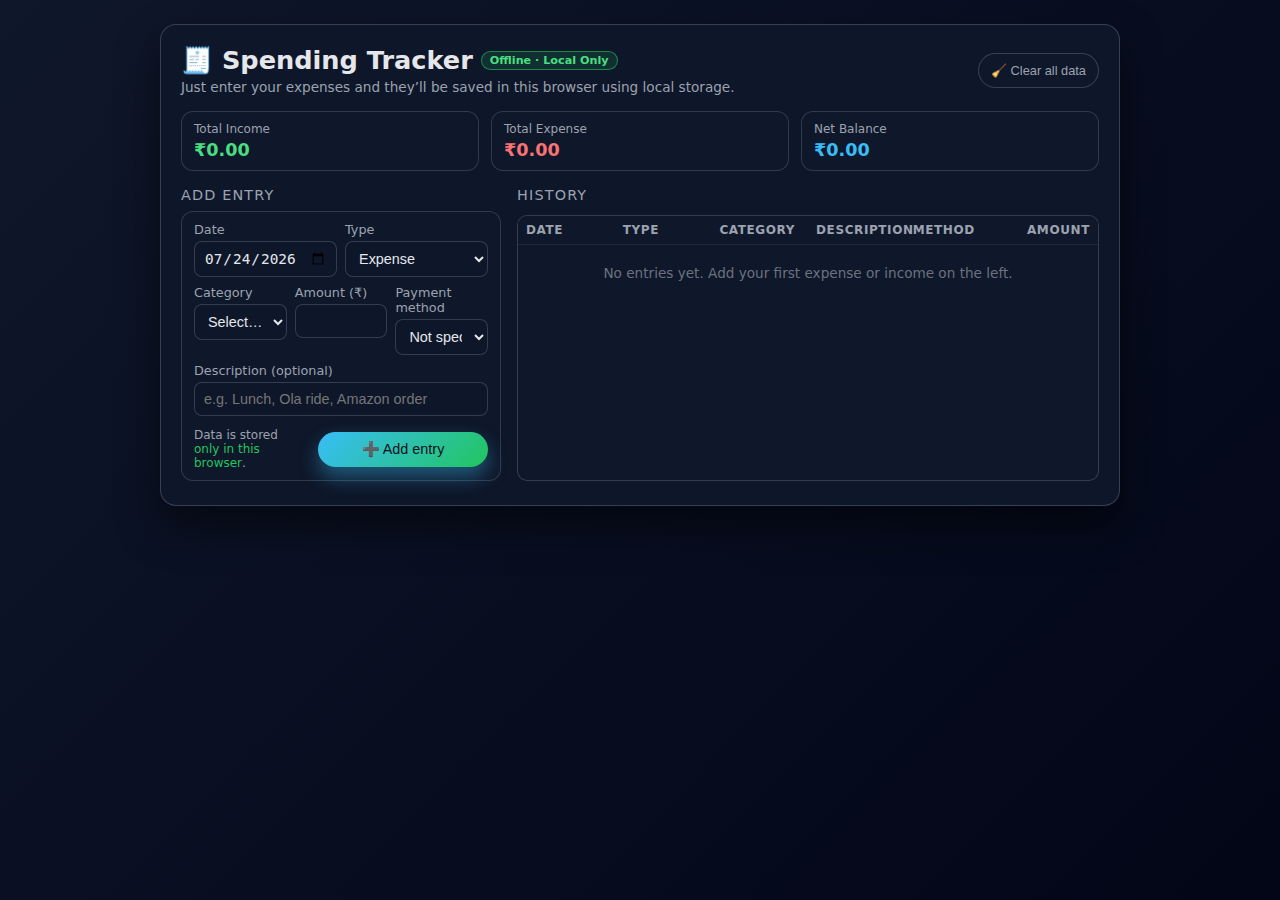
<file: expenditure_tracker.html>
<!DOCTYPE html>
<html lang="en">
<head>
  <meta charset="UTF-8" />
  <title>My Spending Tracker</title>
  <meta name="viewport" content="width=device-width, initial-scale=1" />
  <style>
    :root {
      font-family: system-ui, -apple-system, BlinkMacSystemFont, "Segoe UI", sans-serif;
    }

    * {
      box-sizing: border-box;
    }

    body {
      margin: 0;
      padding: 0;
      min-height: 100vh;
      background: linear-gradient(135deg, #0f172a, #020617);
      color: #e5e7eb;
      display: flex;
      justify-content: center;
      align-items: flex-start;
      padding: 24px;
    }

    .app {
      width: 100%;
      max-width: 960px;
      background: rgba(15, 23, 42, 0.95);
      border-radius: 16px;
      box-shadow: 0 20px 40px rgba(0, 0, 0, 0.5);
      padding: 20px 20px 24px;
      border: 1px solid rgba(148, 163, 184, 0.3);
    }

    .app-header {
      display: flex;
      justify-content: space-between;
      align-items: center;
      gap: 12px;
      margin-bottom: 16px;
    }

    .title-group h1 {
      margin: 0;
      font-size: 1.6rem;
      display: flex;
      align-items: center;
      gap: 8px;
    }

    .title-badge {
      font-size: 0.7rem;
      padding: 2px 8px;
      border-radius: 999px;
      background: rgba(34, 197, 94, 0.15);
      color: #4ade80;
      border: 1px solid rgba(34, 197, 94, 0.6);
    }

    .title-group p {
      margin: 4px 0 0;
      font-size: 0.85rem;
      color: #9ca3af;
    }

    .summary {
      display: grid;
      grid-template-columns: repeat(3, minmax(0, 1fr));
      gap: 12px;
      margin-bottom: 16px;
    }

    .card {
      background: rgba(15, 23, 42, 0.9);
      border-radius: 12px;
      padding: 10px 12px;
      border: 1px solid rgba(148, 163, 184, 0.25);
    }

    .card-label {
      font-size: 0.75rem;
      color: #9ca3af;
      margin-bottom: 4px;
    }

    .card-value {
      font-size: 1.1rem;
      font-weight: 600;
    }

    .card-value.expense {
      color: #f97373;
    }
    .card-value.income {
      color: #4ade80;
    }
    .card-value.net {
      color: #38bdf8;
    }

    .layout {
      display: grid;
      grid-template-columns: minmax(0, 1.1fr) minmax(0, 2fr);
      gap: 16px;
    }

    @media (max-width: 800px) {
      .layout {
        grid-template-columns: 1fr;
      }
      .summary {
        grid-template-columns: 1fr;
      }
    }

    .section-title {
      font-size: 0.9rem;
      text-transform: uppercase;
      letter-spacing: 0.08em;
      color: #9ca3af;
      margin-bottom: 8px;
    }

    form {
      display: grid;
      grid-template-columns: 1fr;
      gap: 8px;
    }

    .field-group {
      display: flex;
      flex-direction: column;
      gap: 4px;
    }

    label {
      font-size: 0.8rem;
      color: #9ca3af;
    }

    input, select, textarea {
      border-radius: 8px;
      border: 1px solid rgba(55, 65, 81, 0.9);
      padding: 8px 9px;
      background: rgba(15, 23, 42, 0.95);
      color: #e5e7eb;
      font-size: 0.9rem;
      outline: none;
      transition: border 0.15s ease, box-shadow 0.15s ease, background 0.15s ease;
    }

    input:focus, select:focus, textarea:focus {
      border-color: #38bdf8;
      box-shadow: 0 0 0 1px rgba(56, 189, 248, 0.6);
      background: rgba(15, 23, 42, 1);
    }

    .field-row {
      display: grid;
      grid-template-columns: repeat(2, minmax(0, 1fr));
      gap: 8px;
    }

    .field-row-3 {
      display: grid;
      grid-template-columns: repeat(3, minmax(0, 1fr));
      gap: 8px;
    }

    button {
      border-radius: 999px;
      border: none;
      padding: 9px 14px;
      font-size: 0.9rem;
      font-weight: 500;
      cursor: pointer;
      display: inline-flex;
      align-items: center;
      justify-content: center;
      gap: 6px;
      transition: transform 0.1s ease, box-shadow 0.15s ease, background 0.15s ease, opacity 0.15s ease;
    }

    button.primary {
      background: linear-gradient(135deg, #38bdf8, #22c55e);
      color: #0b1120;
      box-shadow: 0 10px 20px rgba(56, 189, 248, 0.4);
      width: 100%;
    }

    button.primary:hover {
      transform: translateY(-1px);
      box-shadow: 0 14px 28px rgba(56, 189, 248, 0.55);
    }

    button.secondary {
      background: rgba(15, 23, 42, 1);
      color: #9ca3af;
      border: 1px solid rgba(148, 163, 184, 0.3);
      padding-inline: 12px;
      font-size: 0.8rem;
    }

    button.secondary:hover {
      background: rgba(30, 41, 59, 1);
      color: #e5e7eb;
    }

    .actions-row {
      display: flex;
      justify-content: space-between;
      align-items: center;
      gap: 12px;
      margin-top: 4px;
    }

    .status {
      font-size: 0.8rem;
      color: #9ca3af;
    }

    .status span {
      color: #22c55e;
      font-weight: 500;
    }

    .table-card {
      max-height: 420px;
      overflow: hidden;
      display: flex;
      flex-direction: column;
    }

    .table-container {
      margin-top: 4px;
      border-radius: 10px;
      border: 1px solid rgba(55, 65, 81, 0.9);
      overflow: hidden;
      background: rgba(15, 23, 42, 0.9);
      flex: 1;
      display: flex;
      flex-direction: column;
    }

    table {
      width: 100%;
      border-collapse: collapse;
      font-size: 0.8rem;
    }

    thead {
      background: rgba(15, 23, 42, 1);
      position: sticky;
      top: 0;
      z-index: 1;
    }

    th, td {
      padding: 7px 8px;
      text-align: left;
      border-bottom: 1px solid rgba(31, 41, 55, 1);
      white-space: nowrap;
    }

    th {
      font-size: 0.75rem;
      color: #9ca3af;
      text-transform: uppercase;
      letter-spacing: 0.05em;
    }

    tbody {
      display: block;
      max-height: 340px;
      overflow-y: auto;
    }

    thead tr, tbody tr {
      display: table;
      width: 100%;
      table-layout: fixed;
    }

    tbody tr:nth-child(even) {
      background: rgba(15, 23, 42, 0.95);
    }

    .amount-cell {
      text-align: right;
      font-variant-numeric: tabular-nums;
    }

    .amount-expense {
      color: #f97373;
    }

    .amount-income {
      color: #4ade80;
    }

    .badge {
      display: inline-flex;
      align-items: center;
      justify-content: center;
      padding: 2px 8px;
      border-radius: 999px;
      font-size: 0.7rem;
      border: 1px solid transparent;
    }

    .badge-expense {
      background: rgba(248, 113, 113, 0.12);
      color: #fecaca;
      border-color: rgba(248, 113, 113, 0.6);
    }

    .badge-income {
      background: rgba(52, 211, 153, 0.12);
      color: #bbf7d0;
      border-color: rgba(52, 211, 153, 0.6);
    }

    .category-pill {
      font-size: 0.75rem;
      padding: 2px 8px;
      border-radius: 999px;
      background: rgba(37, 99, 235, 0.12);
      color: #bfdbfe;
      border: 1px solid rgba(37, 99, 235, 0.6);
    }

    .small {
      font-size: 0.75rem;
    }

    .text-muted {
      color: #9ca3af;
    }

    .empty-state {
      text-align: center;
      padding: 20px;
      font-size: 0.85rem;
      color: #6b7280;
    }
  </style>
</head>
<body>
  <div class="app">
    <header class="app-header">
      <div class="title-group">
        <h1>
          🧾 Spending Tracker
          <span class="title-badge">Offline · Local Only</span>
        </h1>
        <p>Just enter your expenses and they’ll be saved in this browser using local storage.</p>
      </div>
      <button class="secondary" id="clear-all-btn" title="Remove all saved data">
        🧹 Clear all data
      </button>
    </header>

    <section class="summary">
      <div class="card">
        <div class="card-label">Total Income</div>
        <div class="card-value income" id="summary-income">₹0</div>
      </div>
      <div class="card">
        <div class="card-label">Total Expense</div>
        <div class="card-value expense" id="summary-expense">₹0</div>
      </div>
      <div class="card">
        <div class="card-label">Net Balance</div>
        <div class="card-value net" id="summary-balance">₹0</div>
      </div>
    </section>

    <section class="layout">
      <!-- Left: Form -->
      <div>
        <div class="section-title">Add entry</div>
        <div class="card">
          <form id="entry-form">
            <div class="field-row">
              <div class="field-group">
                <label for="date">Date</label>
                <input type="date" id="date" required />
              </div>
              <div class="field-group">
                <label for="type">Type</label>
                <select id="type" required>
                  <option value="Expense">Expense</option>
                  <option value="Income">Income</option>
                </select>
              </div>
            </div>

            <div class="field-row-3">
              <div class="field-group">
                <label for="category">Category</label>
                <select id="category" required>
                  <option value="">Select…</option>
                  <option>Food & Groceries</option>
                  <option>Transportation</option>
                  <option>Bills & Utilities</option>
                  <option>Shopping</option>
                  <option>Entertainment</option>
                  <option>Health</option>
                  <option>Education</option>
                  <option>Other</option>
                </select>
              </div>
              <div class="field-group">
                <label for="amount">Amount (₹)</label>
                <input type="number" id="amount" min="0" step="0.01" required />
              </div>
              <div class="field-group">
                <label for="method">Payment method</label>
                <select id="method">
                  <option value="">Not specified</option>
                  <option>UPI</option>
                  <option>Card</option>
                  <option>Cash</option>
                  <option>Net banking</option>
                  <option>Other</option>
                </select>
              </div>
            </div>

            <div class="field-group">
              <label for="description">Description (optional)</label>
              <input
                type="text"
                id="description"
                placeholder="e.g. Lunch, Ola ride, Amazon order"
              />
            </div>

            <div class="actions-row">
              <div class="status small">
                Data is stored <span>only in this browser</span>.
              </div>
              <button type="submit" class="primary">
                ➕ Add entry
              </button>
            </div>
          </form>
        </div>
      </div>

      <!-- Right: Table -->
      <div class="table-card">
        <div class="section-title">History</div>
        <div class="table-container">
          <table>
            <thead>
              <tr>
                <th>Date</th>
                <th>Type</th>
                <th>Category</th>
                <th>Description</th>
                <th>Method</th>
                <th style="text-align:right;">Amount</th>
              </tr>
            </thead>
            <tbody id="entries-body">
              <!-- rows injected by JS -->
            </tbody>
          </table>
          <div class="empty-state" id="empty-state">
            No entries yet. Add your first expense or income on the left.
          </div>
        </div>
      </div>
    </section>
  </div>

  <script>
    const STORAGE_KEY = "spending-tracker-entries-v1";

    const form = document.getElementById("entry-form");
    const dateInput = document.getElementById("date");
    const typeInput = document.getElementById("type");
    const categoryInput = document.getElementById("category");
    const amountInput = document.getElementById("amount");
    const methodInput = document.getElementById("method");
    const descriptionInput = document.getElementById("description");
    const clearAllBtn = document.getElementById("clear-all-btn");

    const entriesBody = document.getElementById("entries-body");
    const emptyState = document.getElementById("empty-state");

    const incomeSummary = document.getElementById("summary-income");
    const expenseSummary = document.getElementById("summary-expense");
    const balanceSummary = document.getElementById("summary-balance");

    let entries = [];

    function formatCurrency(amount) {
      if (isNaN(amount)) return "₹0";
      return "₹" + amount.toLocaleString("en-IN", { minimumFractionDigits: 2, maximumFractionDigits: 2 });
    }

    function loadEntries() {
      const stored = localStorage.getItem(STORAGE_KEY);
      if (!stored) {
        entries = [];
        return;
      }
      try {
        const parsed = JSON.parse(stored);
        if (Array.isArray(parsed)) {
          entries = parsed;
        } else {
          entries = [];
        }
      } catch (e) {
        console.error("Failed to parse saved entries:", e);
        entries = [];
      }
    }

    function saveEntries() {
      localStorage.setItem(STORAGE_KEY, JSON.stringify(entries));
    }

    function renderEntries() {
      entriesBody.innerHTML = "";

      if (!entries.length) {
        emptyState.style.display = "block";
      } else {
        emptyState.style.display = "none";
      }

      const sorted = [...entries].sort((a, b) => {
        if (a.date === b.date) return b.createdAt - a.createdAt;
        return a.date.localeCompare(b.date);
      });

      for (const entry of sorted) {
        const tr = document.createElement("tr");

        const tdDate = document.createElement("td");
        tdDate.textContent = entry.date || "";
        tr.appendChild(tdDate);

        const tdType = document.createElement("td");
        const typeBadge = document.createElement("span");
        typeBadge.className = "badge " + (entry.type === "Income" ? "badge-income" : "badge-expense");
        typeBadge.textContent = entry.type;
        tdType.appendChild(typeBadge);
        tr.appendChild(tdType);

        const tdCategory = document.createElement("td");
        const catSpan = document.createElement("span");
        catSpan.className = "category-pill";
        catSpan.textContent = entry.category || "—";
        tdCategory.appendChild(catSpan);
        tr.appendChild(tdCategory);

        const tdDesc = document.createElement("td");
        tdDesc.textContent = entry.description || "—";
        tr.appendChild(tdDesc);

        const tdMethod = document.createElement("td");
        tdMethod.textContent = entry.method || "—";
        tr.appendChild(tdMethod);

        const tdAmount = document.createElement("td");
        tdAmount.className = "amount-cell " + (entry.type === "Income" ? "amount-income" : "amount-expense");
        tdAmount.textContent = formatCurrency(entry.amount);
        tr.appendChild(tdAmount);

        entriesBody.appendChild(tr);
      }
    }

    function renderSummary() {
      let totalIncome = 0;
      let totalExpense = 0;

      for (const entry of entries) {
        if (entry.type === "Income") {
          totalIncome += entry.amount;
        } else if (entry.type === "Expense") {
          totalExpense += entry.amount;
        }
      }

      const balance = totalIncome - totalExpense;

      incomeSummary.textContent = formatCurrency(totalIncome);
      expenseSummary.textContent = formatCurrency(totalExpense);
      balanceSummary.textContent = formatCurrency(balance);
    }

    function resetForm() {
      amountInput.value = "";
      descriptionInput.value = "";
      categoryInput.value = "";
      methodInput.value = "";
      typeInput.value = "Expense";
      if (!dateInput.value) {
        dateInput.valueAsDate = new Date();
      }
    }

    form.addEventListener("submit", (e) => {
      e.preventDefault();

      const date = dateInput.value;
      const type = typeInput.value;
      const category = categoryInput.value;
      const amount = parseFloat(amountInput.value);
      const method = methodInput.value;
      const description = descriptionInput.value.trim();

      if (!date || !type || !category || isNaN(amount) || amount <= 0) {
        alert("Please fill date, type, category and a positive amount.");
        return;
      }

      const entry = {
        id: Date.now(),
        date,
        type,
        category,
        amount,
        method,
        description,
        createdAt: Date.now()
      };

      entries.push(entry);
      saveEntries();
      renderEntries();
      renderSummary();
      resetForm();
    });

    clearAllBtn.addEventListener("click", () => {
      if (!entries.length) {
        alert("No data to clear.");
        return;
      }
      const yes = confirm("Are you sure you want to delete all saved entries? This cannot be undone.");
      if (!yes) return;

      entries = [];
      saveEntries();
      renderEntries();
      renderSummary();
    });

    (function init() {
      if (!dateInput.value) {
        dateInput.valueAsDate = new Date();
      }
      loadEntries();
      renderEntries();
      renderSummary();
    })();
  </script>
</body>
</html>
</file>
